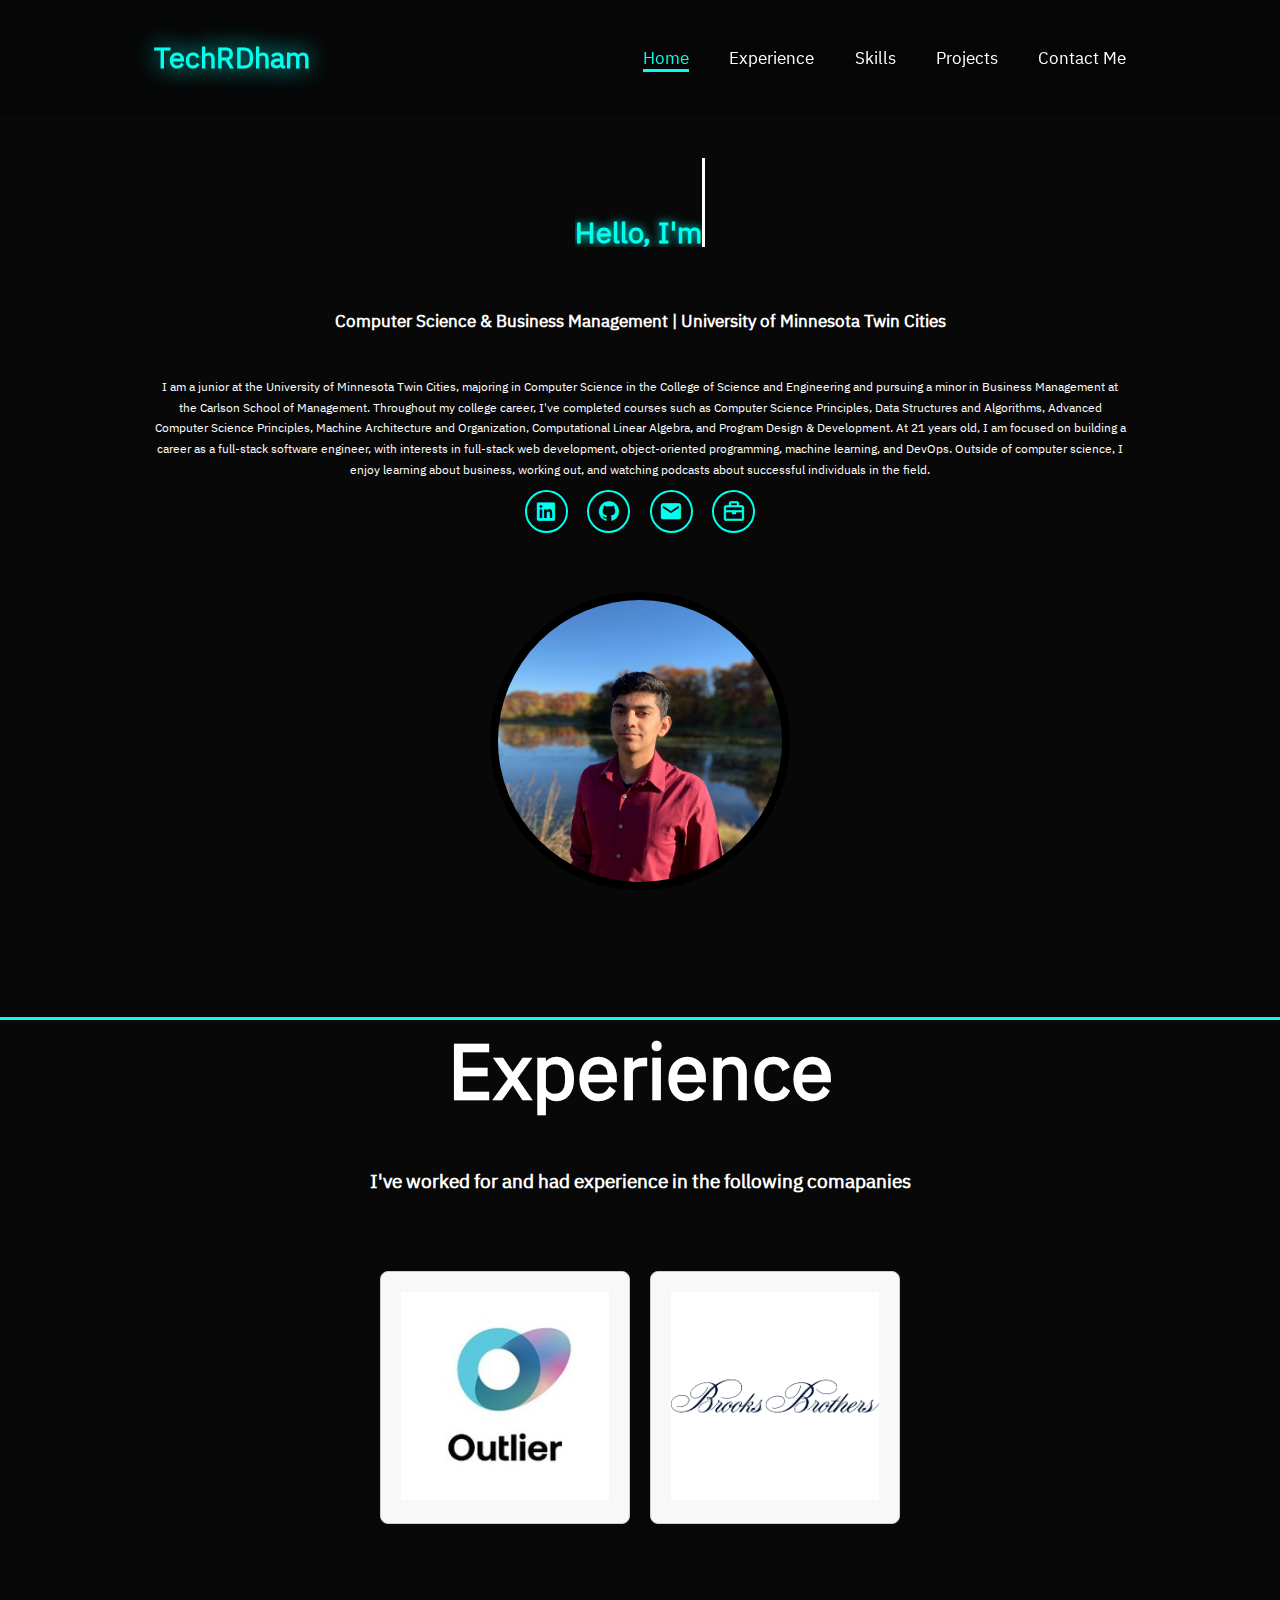
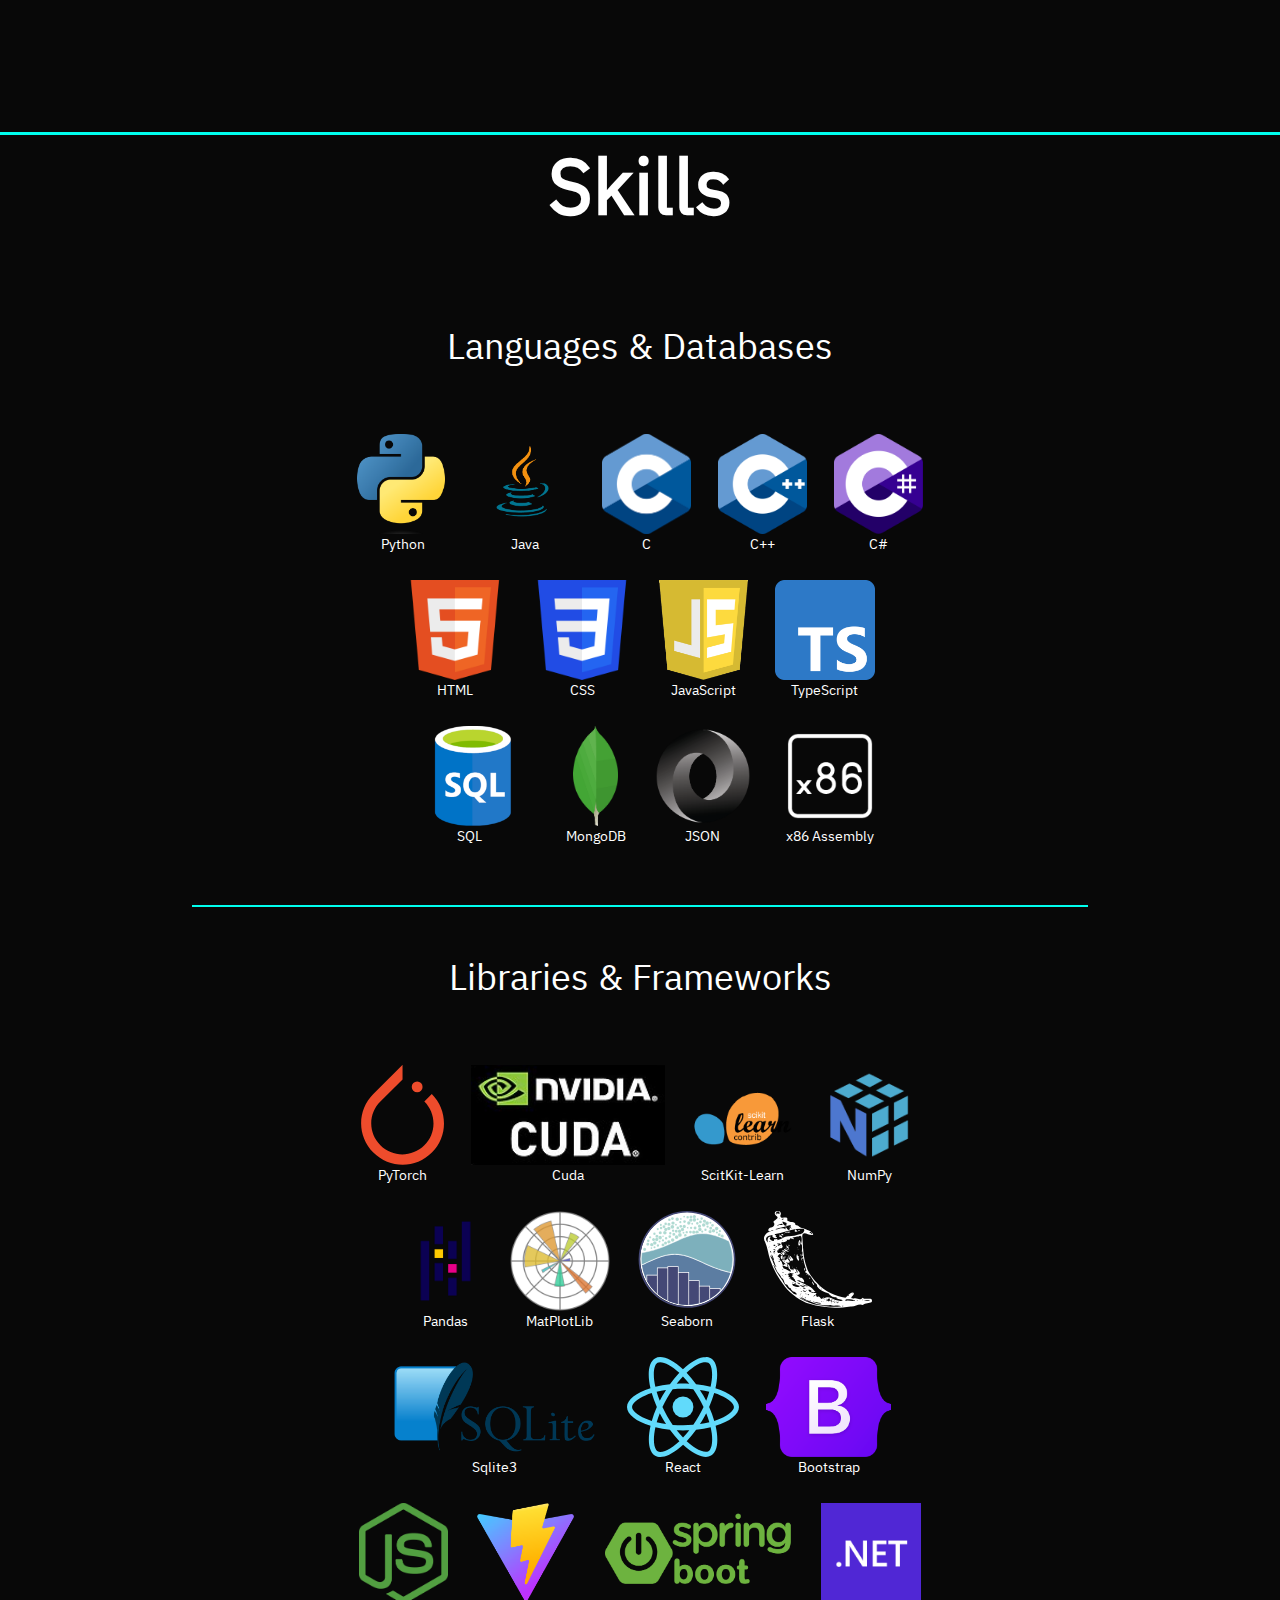
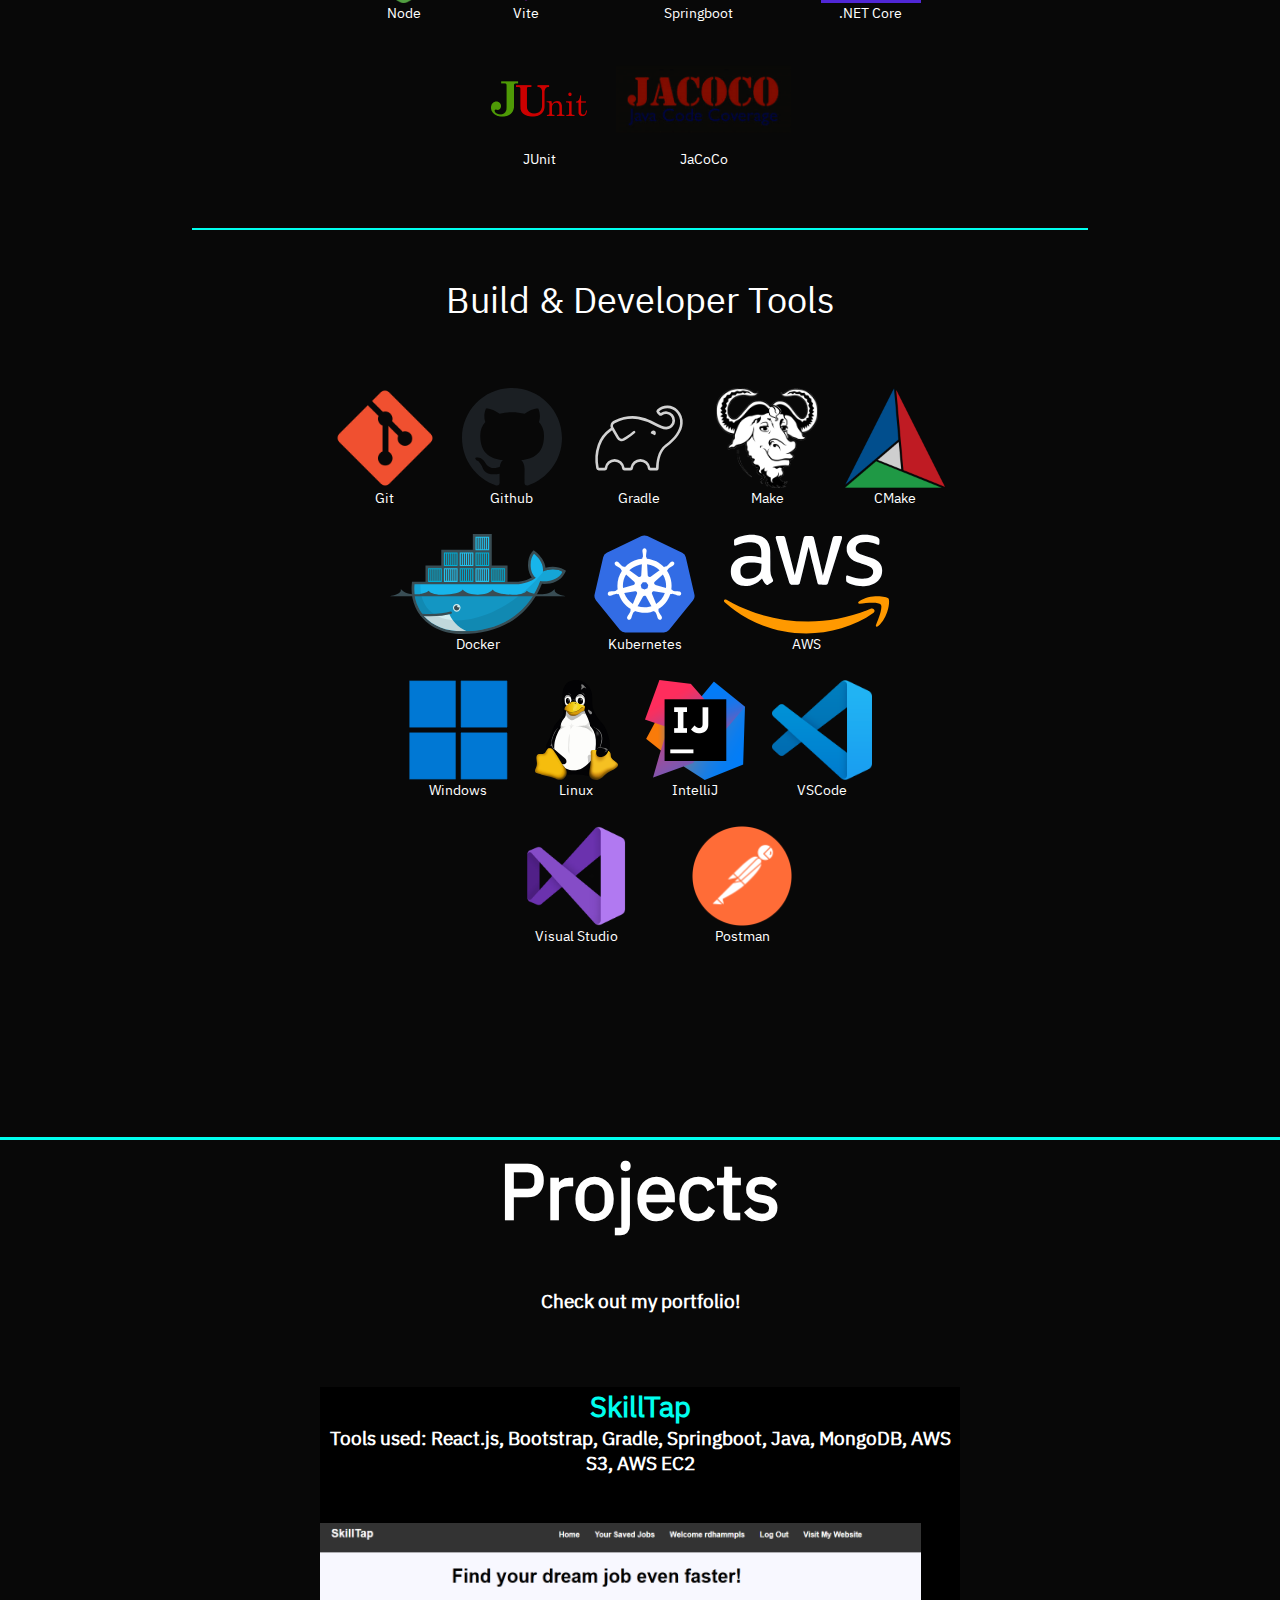
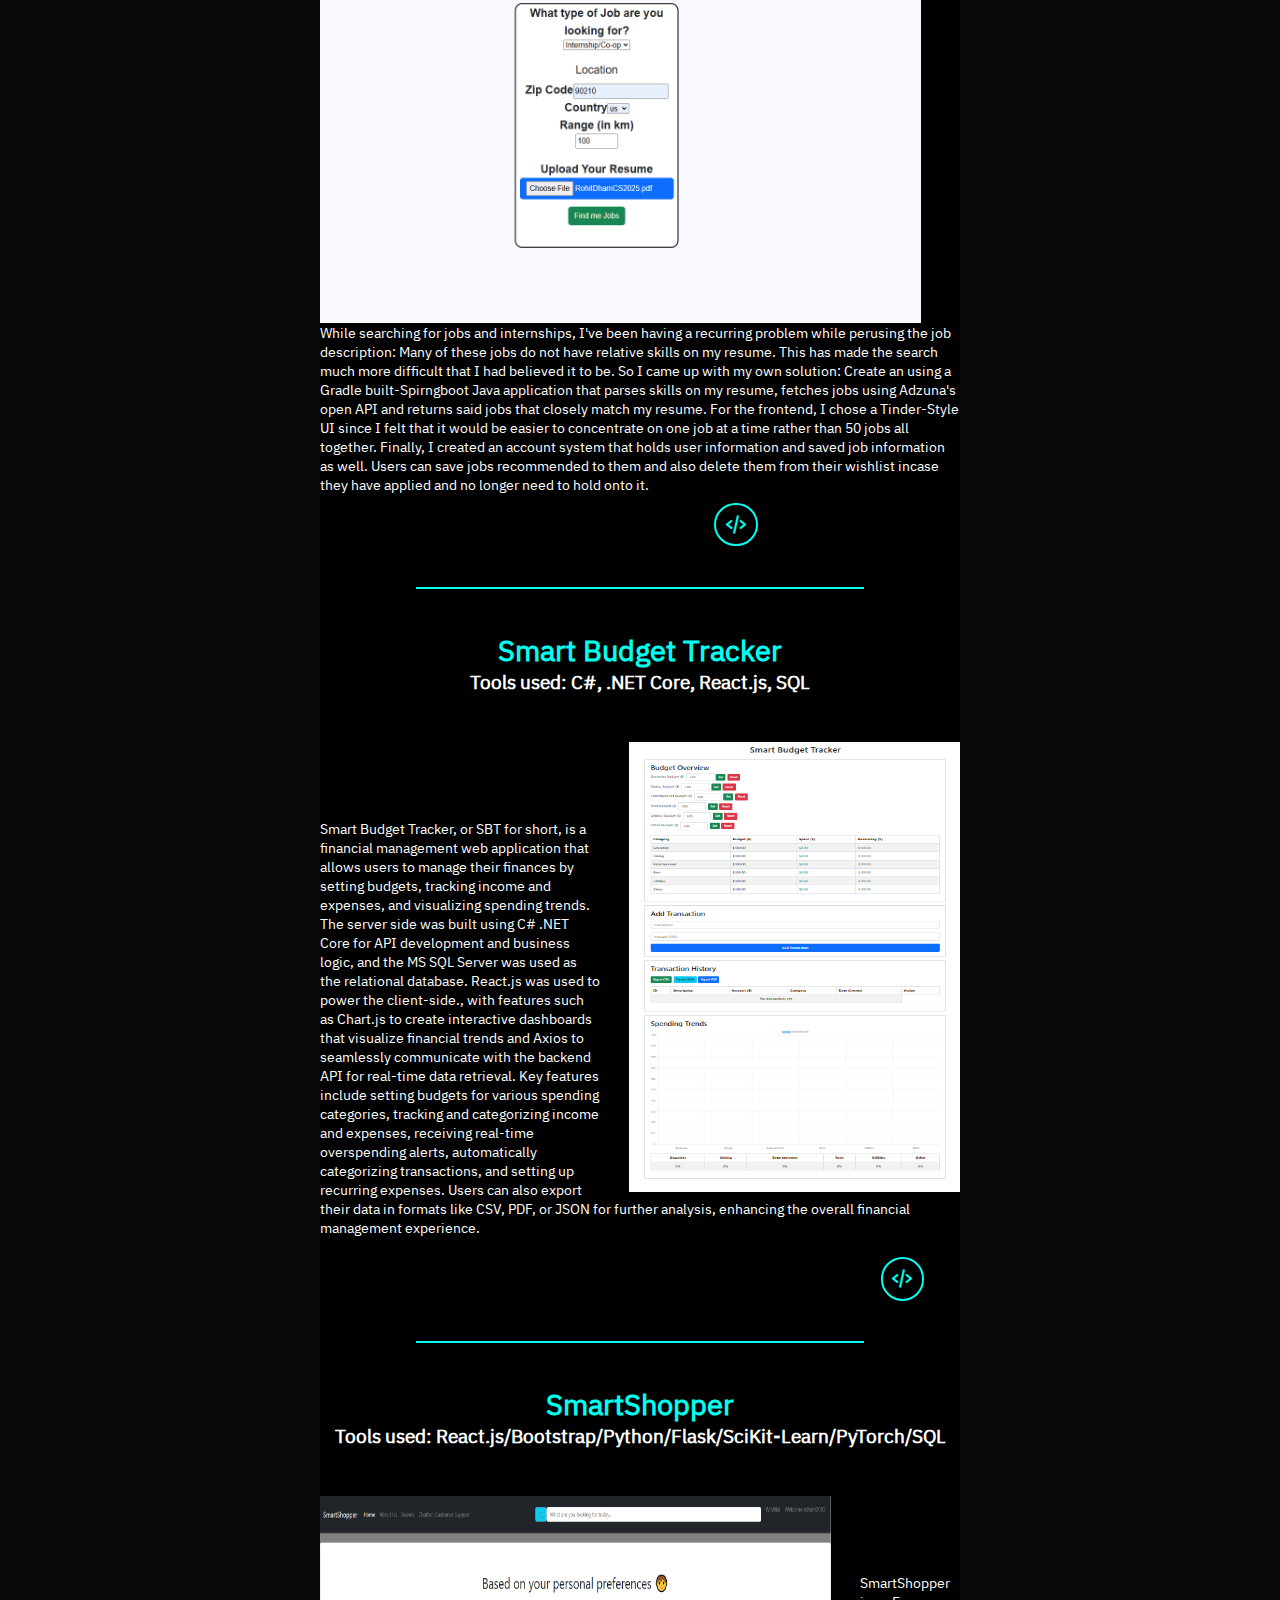
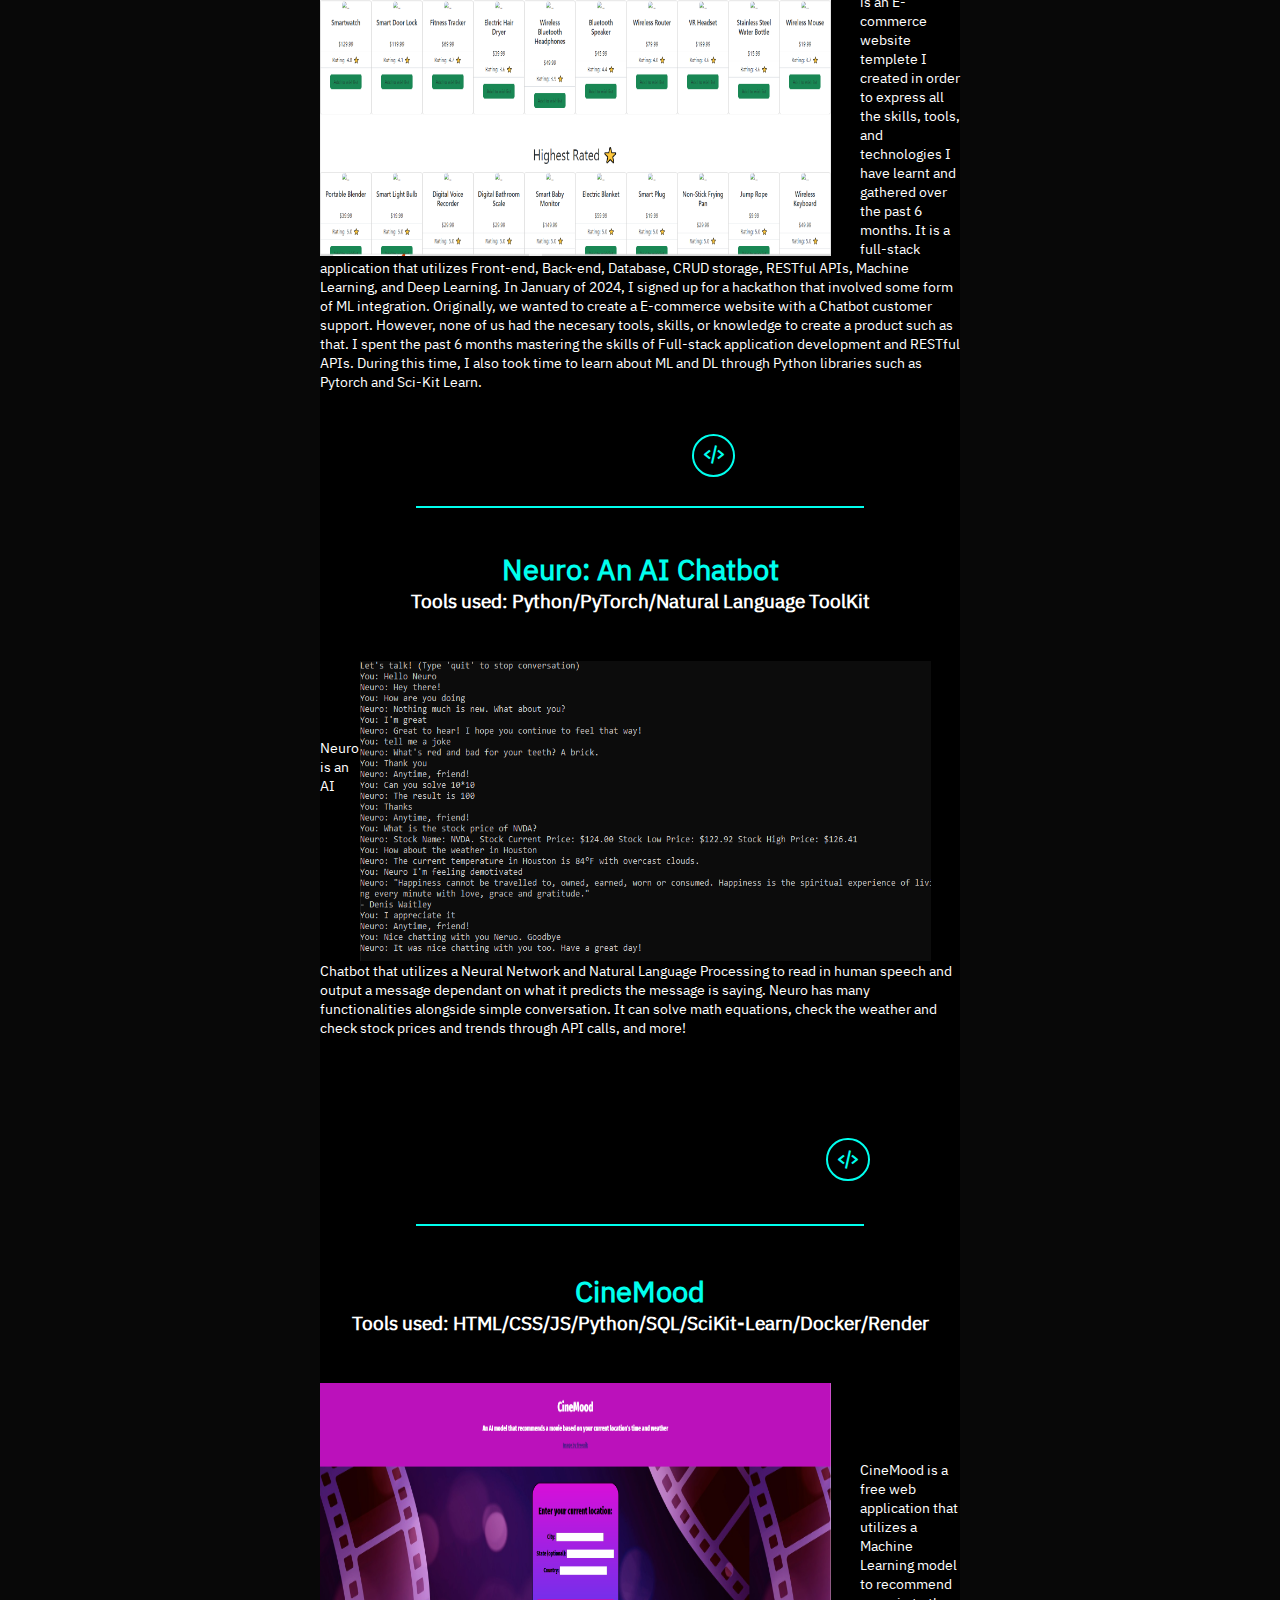
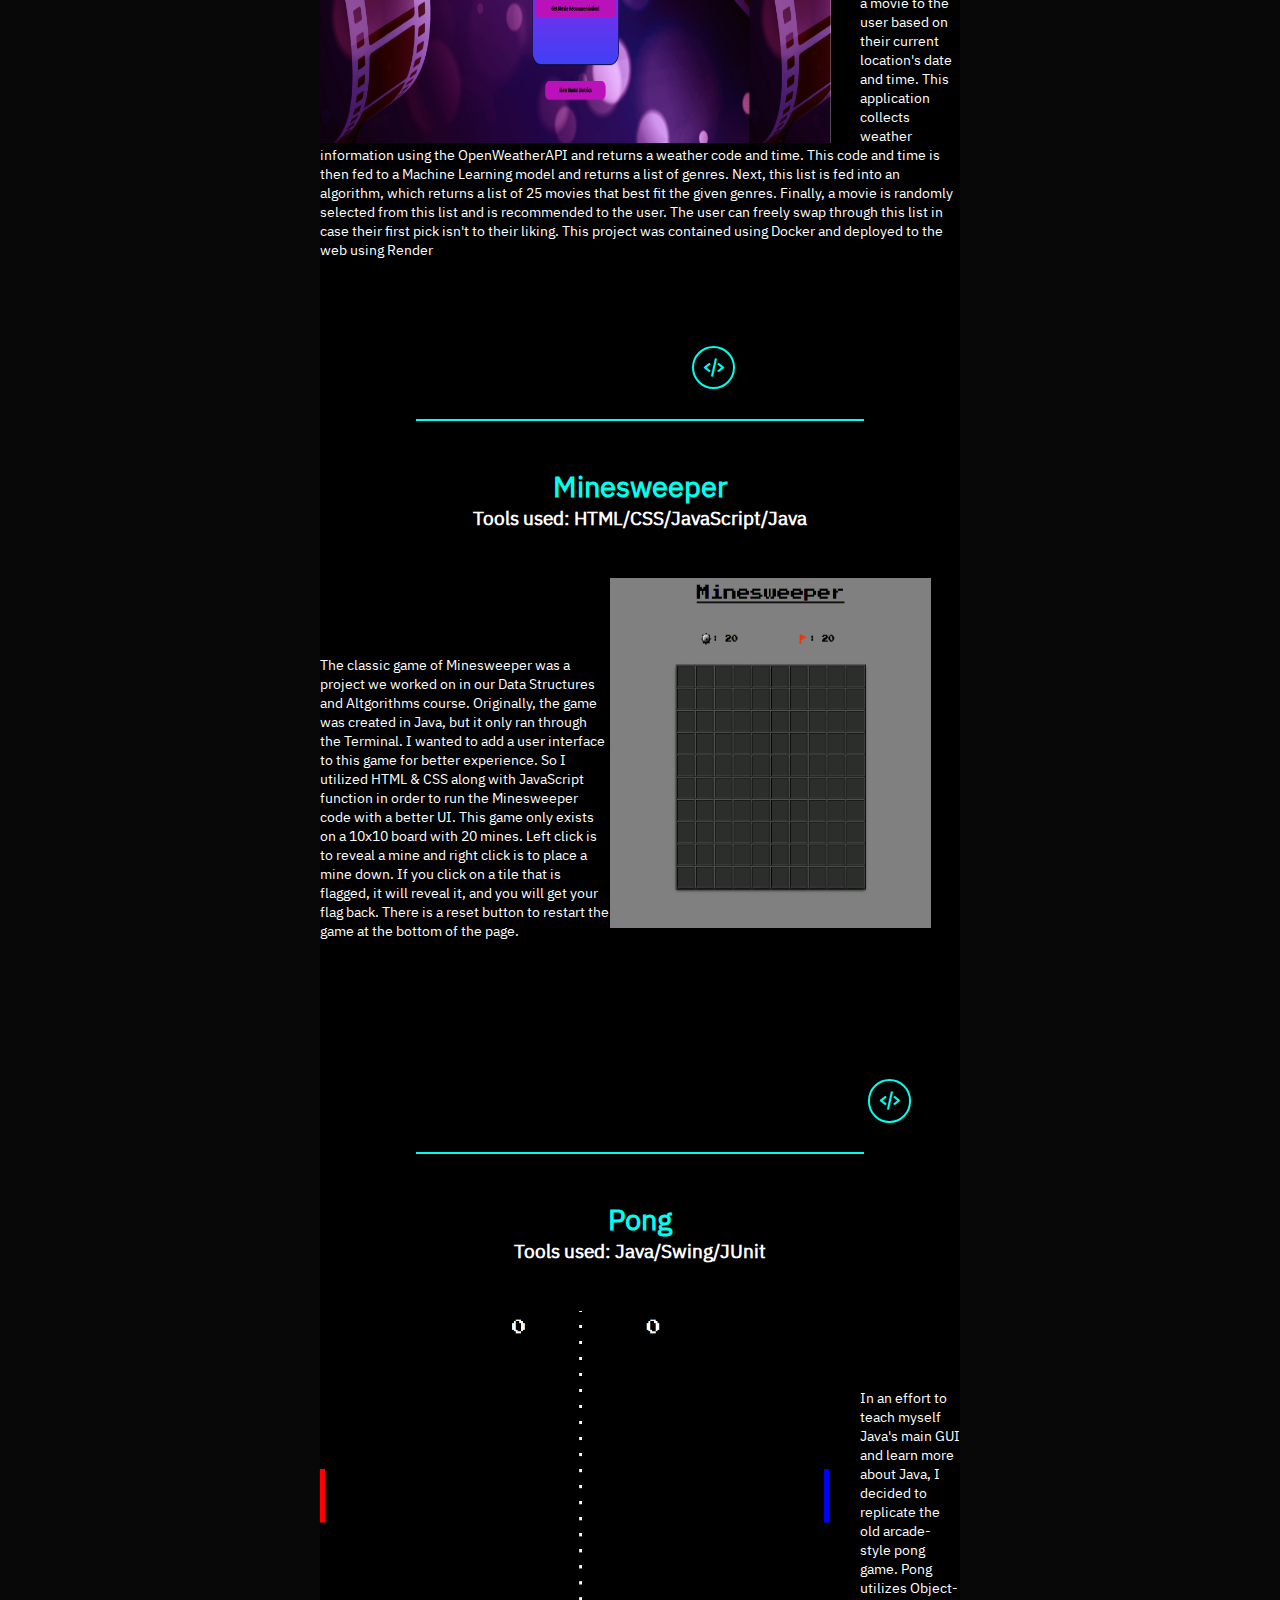
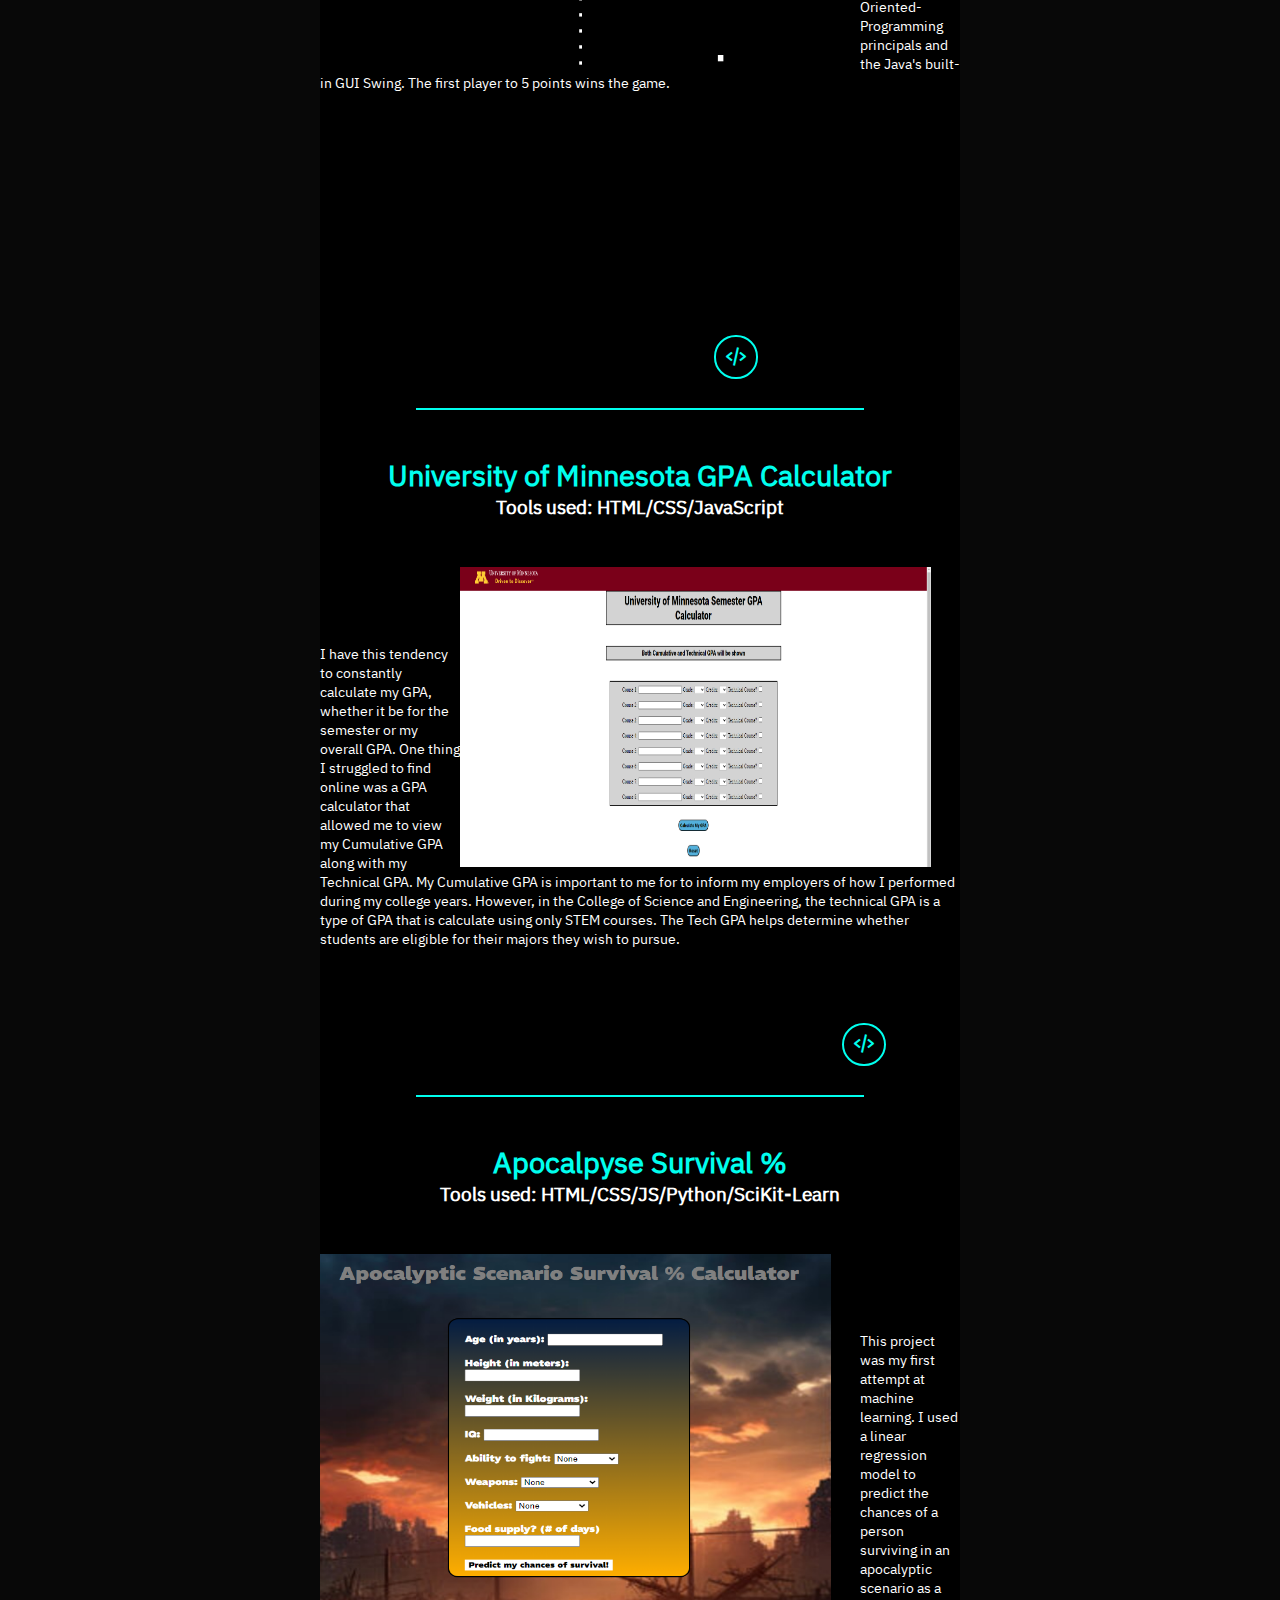
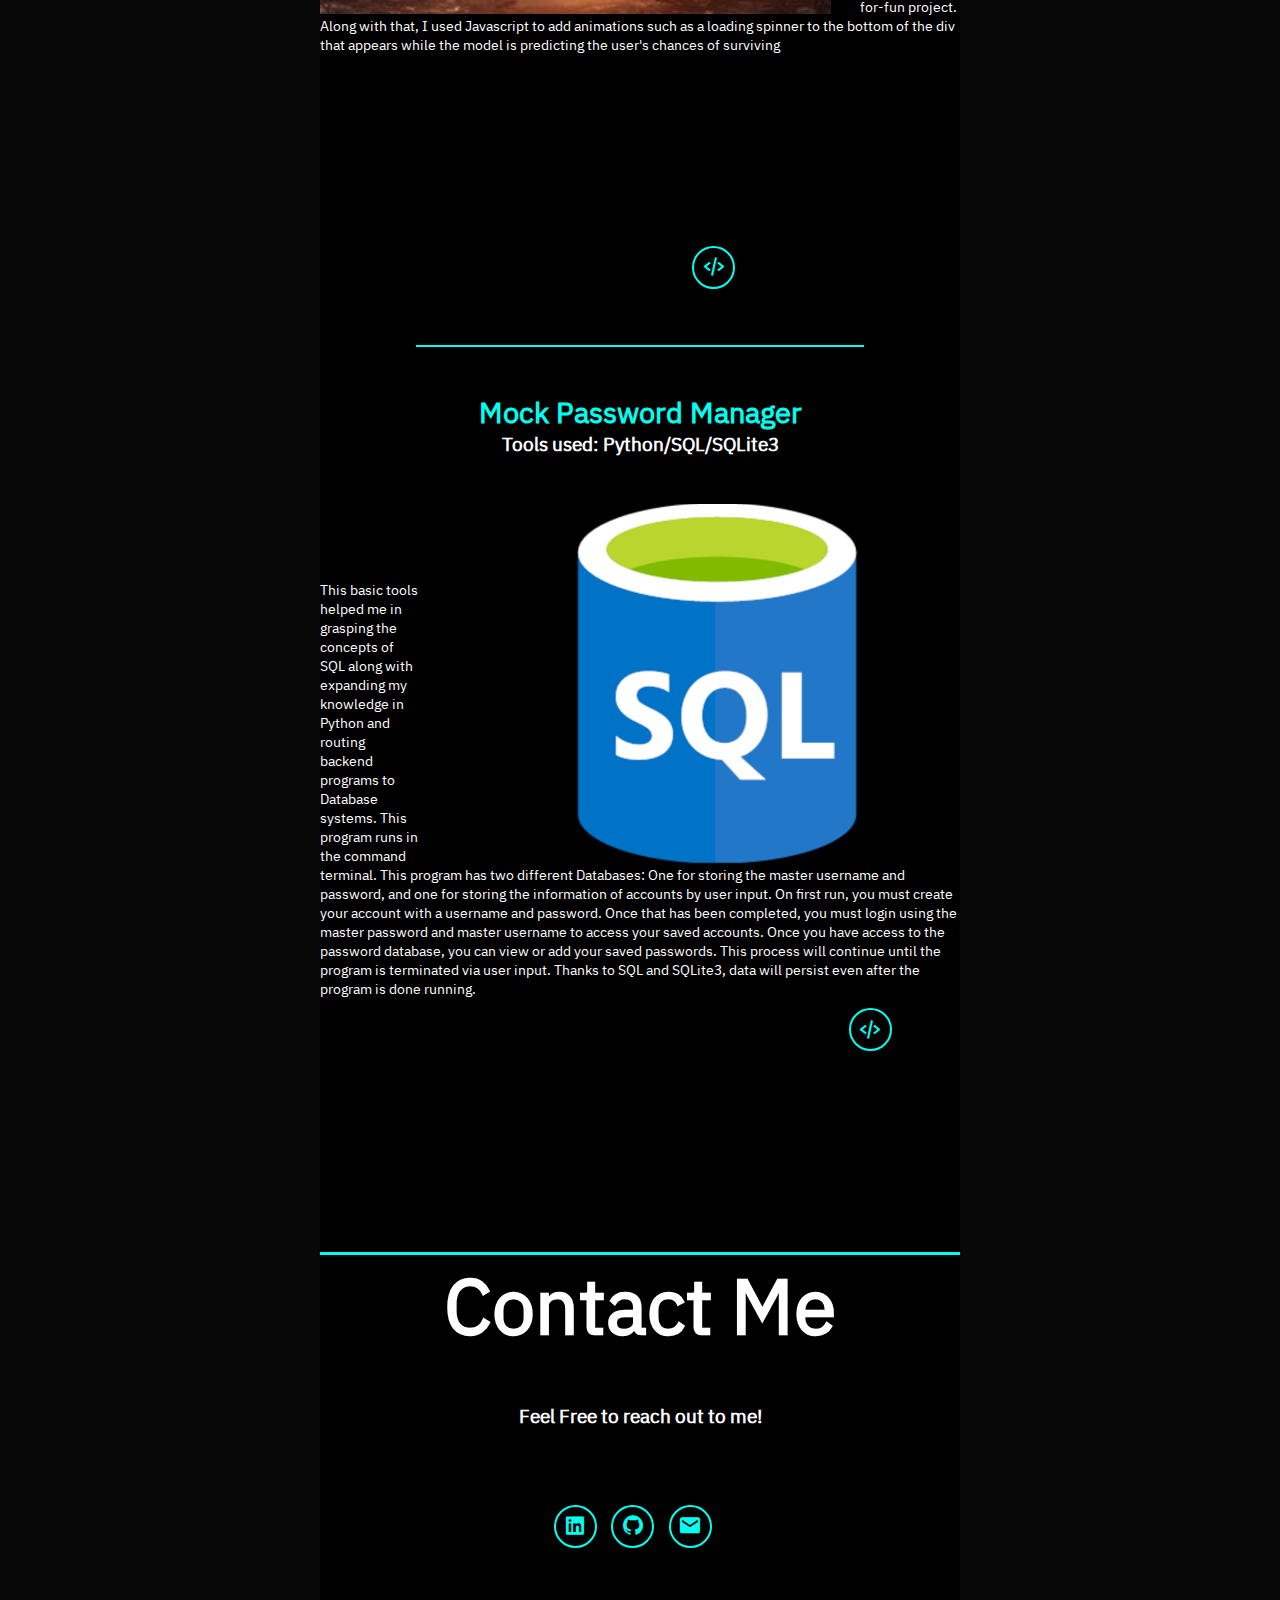
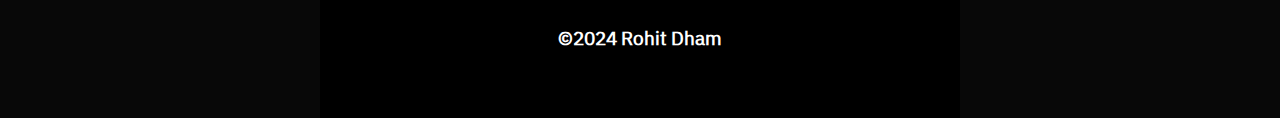
<file: index.html>
<!DOCTYPE html>
<html lang="en">
<head>
    <meta charset="UTF-8">
    <meta name="viewport" content="width=device-width, initial-scale=1.0">
    <title>Rohit's Portfolio Website</title>
    <link rel="icon" href="Rohitdham.jpg">
    <link rel="stylesheet" href="main.css">
    <link href='https://unpkg.com/boxicons@2.1.4/css/boxicons.min.css' rel='stylesheet'>
</head>
<body>
    <header class="header">
        <a href="#home" class="logo">
            <span>TechRDham</span>
        </a>
        <nav class="navbar">
            <a href="#home" class="active">Home</a>
            <a href="#experience">Experience</a>
            <a href="#skills">Skills</a>
            <a href="#projects">Projects</a>
            <a href="#contact">Contact Me</a>
        </nav>
    </header>

    <section class="home" id="home">
        <div class="home-content">
            <h1 id="title">Hello, I'm Rohit Dham!</h1>
            <br>
            <br>
            <br>
            <br>
            <h3>Computer Science & Business Management | University of Minnesota Twin Cities</h3>
            <br>
            <br>
            <p>I am a junior at the University of Minnesota Twin Cities, majoring in Computer Science in the College of Science and Engineering and pursuing a minor in 
                Business Management at the Carlson School of Management. Throughout my college career, I've completed courses such as Computer Science Principles, 
                Data Structures and Algorithms, Advanced Computer Science Principles, Machine Architecture and Organization, Computational Linear Algebra, and Program 
                Design & Development. At 21 years old, I am focused on building a career as a full-stack software engineer, with interests in full-stack web development, 
                object-oriented programming, machine learning, and DevOps. Outside of computer science, I enjoy learning about business, working out, and 
                watching podcasts about successful individuals in the field.</p>
                <div class="social-icons">
                    <a href="https://www.linkedin.com/in/rohit-dham-89903b274/" target="_blank"><i class='bx bxl-linkedin-square'></i></a>
                    <a href="https://github.com/rdham2003" target="_blank"><i class='bx bxl-github'></i></a>
                    <a href="mailto:rdhammpls@gmail.com" target="_blank"><i class='bx bxs-envelope'></i></a>
                    <a href="assets/RohitDhamCS2025.pdf" target="_blank"><i class='bx bx-briefcase'></i></a>
                </div>

        </div>
        <div class="home-img">
            <img src="Rohitdham.jpg" height="700rem">
        </div>
    </section>
    <hr>
    <div id="experience">
        <h2 class="heading">Experience</h2>
    <h4 class="exp_text">I've worked for and had experience in the following comapanies</h4>
    </div>
    <div class="experience_section">
            <div class="experience_block">
                <div class="experience_icons">
                    <img src="assets/outlier.jpeg" alt="Data Annotation">
                </div>
            </div>
            <div class="experience_block">
                <div class="experience_icons">
                    <img src="assets/bb.png" alt="Another Experience">
                </div>
            </div>
        </div>     
    </div>  
    <br>
    <br>
    <br>
    <br>
    <br>
    <br>
    <br>
    <br>
    <br>
    <br>
    <div id="skills">
        <h2 class="heading">Skills</h2>
    </div>
    <br>
    <hr>
    <br>
    <div class="skills_container">
        <br>
        <div class="miniheader">Languages & Databases</div>
        <br>
        <br>
        <br>
        <br>
        <div class="skill_list">
            <div class="skill">
                <img class="logos" src="assets/python.png" alt="">
                <div class="logostxt">Python</div>
            </div>
            <div class="skill">
                <img class="logos" src="assets/Java.png" alt="">
                <div class="logostxt">Java</div>
            </div>
            <div class="skill">
                <img class="logos" src="assets/C.png" alt="">
                <div class="logostxt">C</div>
            </div>
            <div class="skill">
                <img class="logos" src="assets/C++.png" alt="">
                <div class="logostxt">C++</div>
            </div>
            <div class="skill">
                <img class="logos" src="assets/csharp.png" alt="">
                <div class="logostxt">C#</div>
            </div>
            <div class="skill">
                <img class="logos" src="assets/html.png" alt="">
                <div class="logostxt">HTML</div>
            </div>
            <div class="skill">
                <img class="logos" src="assets/CSS.png" alt="">
                <div class="logostxt">CSS</div>
            </div>
            <div class="skill">
                <img class="logos" src="assets/javascript.png" alt="">
                <div class="logostxt">JavaScript</div>
            </div>
            <div class="skill">
                <img class="logos" src="assets/typescript.png" alt="">
                <div class="logostxt">TypeScript</div>
            </div>
            <div class="skill">
                <img class="logos" src="assets/SQL.png" alt="">
                <div class="logostxt">SQL</div>
            </div>
            <div class="skill">
                <img class="logos" src="assets/mongodb.png" alt="">
                <div class="logostxt">MongoDB</div>
            </div>
            <div class="skill">
                <img class="logos" src="assets/json.png" alt="">
                <div class="logostxt">JSON</div>
            </div>
            <div class="skill">
                <img class="logos" src="assets/x86.png" alt="">
                <div class="logostxt">x86 Assembly</div>
            </div>
        </div>
        <br>
        <br>
        <hr class="linebreak">
        <br>
        <br>
        <div class="miniheader">Libraries & Frameworks</div>
        <br>
        <br>
        <br>
        <br>
        <div class="skill_list">
            <div class="skill">
                <img class="logos" src="assets/pytorch.svg" alt="">
                <div class="logostxt">PyTorch</div>
            </div>
            <div class="skill">
                <img class="logos" src="assets/cuda.png" alt="">
                <div class="logostxt">Cuda</div>
            </div>
            <div class="skill">
                <img class="logos" src="assets/sklearn.png" alt="">
                <div class="logostxt">ScitKit-Learn</div>
            </div>
            <div class="skill">
                <img class="logos" src="assets/numpy.png" alt="">
                <div class="logostxt">NumPy</div>
            </div>
            <div class="skill">
                <img class="logos" src="assets/pandas.png" alt="">
                <div class="logostxt">Pandas</div>
            </div>
            <div class="skill">
                <img class="logos" src="assets/matplotlib.png" alt="">
                <div class="logostxt">MatPlotLib</div>
            </div>
            <div class="skill">
                <img class="logos" src="assets/seaborn.svg" alt="">
                <div class="logostxt">Seaborn</div>
            </div>
            <div class="skill">
                <img class="logos" src="assets/flask.svg" alt="">
                <div class="logostxt">Flask</div>
            </div>
            <div class="skill">
                <img class="logos" src="assets/sqlite.png" alt="">
                <div class="logostxt">Sqlite3</div>
            </div>
            <div class="skill">
                <img class="logos" src="assets/react.svg" alt="">
                <div class="logostxt">React</div>
            </div>
            <div class="skill">
                <img class="logos" src="assets/Bootstrap.png" alt="">
                <div class="logostxt">Bootstrap</div>
            </div>
            <div class="skill">
                <img class="logos" src="assets/node.png" alt="">
                <div class="logostxt">Node</div>
            </div>
            <div class="skill">
                <img class="logos" src="assets/vite.png" alt="">
                <div class="logostxt">Vite</div>
            </div>
            <div class="skill">
                <img class="logos" src="assets/springboot.png" alt="">
                <div class="logostxt">Springboot</div>
            </div>
            <div class="skill">
                <img class="logos" src="assets/net.png" alt="">
                <div class="logostxt">.NET Core</div>
            </div>
            <div class="skill">
                <img class="logos" src="assets/junit.png" alt="">
                <div class="logostxt">JUnit</div>
            </div>
            <div class="skill">
                <img class="logos" src="assets/Jacoco.png" alt="">
                <div class="logostxt">JaCoCo</div>
            </div>
    </div>
    <br>
    <br>
    <hr class="linebreak">
    <br>
    <br>
    <div class="miniheader">Build & Developer Tools</div>
    <br>
    <br>
    <br>
    <br>
    <div class="skill_list">
        <div class="skill">
            <img class="logos" src="assets/git.png" alt="">
            <div class="logostxt">Git</div>
        </div>
        <div class="skill">
            <img class="logos" src="assets/github.svg" alt="">
            <div class="logostxt">Github</div>
        </div>
        <div class="skill">
            <img class="logos" src="assets/gradle.svg" alt="">
            <div class="logostxt">Gradle</div>
        </div>
        <div class="skill">
            <img class="logos" src="assets/Make.png" alt="">
            <div class="logostxt">Make</div>
        </div>
        <div class="skill">
            <img class="logos" src="assets/cmake.png" alt="">
            <div class="logostxt">CMake</div>
        </div>
        <div class="skill">
            <img class="logos" src="assets/docker.svg" alt="">
            <div class="logostxt">Docker</div>
        </div>
        <div class="skill">
            <img class="logos" src="assets/kubernetes.svg" alt="">
            <div class="logostxt">Kubernetes</div>
        </div>
        <div class="skill">
            <img class="logos" src="assets/aws.svg" alt="">
            <div class="logostxt">AWS</div>
        </div>
        <div class="skill">
            <img class="logos" src="assets/windows.png" alt="">
            <div class="logostxt">Windows</div>
        </div>
        <div class="skill">
            <img class="logos" src="assets/linux.svg" alt="">
            <div class="logostxt">Linux</div>
        </div>
        <div class="skill">
            <img class="logos" src="assets/IntelliJ.png" alt="">
            <div class="logostxt">IntelliJ</div>
        </div>
        <div class="skill">
            <img class="logos" src="assets/VSCode.png" alt="">
            <div class="logostxt">VSCode</div>
        </div>
        <div class="skill">
            <img class="logos" src="assets/vs.png" alt="">
            <div class="logostxt">Visual Studio</div>
        </div>
        <div class="skill">
            <img class="logos" src="assets/Postman.png" alt="">
            <div class="logostxt">Postman</div>
        </div>
    </div>  
    <br>
    <br>
    <br>
    <br>
    <br>
    <br>
    <br>
    <br>
    <br>
    <br>
    <div id="projects">
        <h2 class="heading">Projects</h2>
        <h4 class="exp_text">Check out my portfolio!</h4>
    </div>
    <br>
    <br>
    <div class="project_container">
        <div class="project">
            <div class="title_container">
                <h3 class="proj_title">SkillTap</h3>
                <h1 class="tools">Tools used: React.js, Bootstrap, Gradle, Springboot, Java, MongoDB, AWS S3, AWS EC2 </h1>
            </div>
            <a href="http://skilltap-frontend.s3-website-us-east-1.amazonaws.com/" target="_blank"><img src="assets/SkillTap1.png" height="400vh" width="630vh"class="proj_img2"></a>
            <p class="proj_text">While searching for jobs and internships, I've been having a recurring problem while perusing the job description: Many of these jobs do not have relative 
                skills on my resume. This has made the search much more difficult that I had believed it to be. So I came up with my own solution: Create an using a Gradle built-Spirngboot Java
                application that parses skills on my resume, fetches jobs using Adzuna's open API and returns said jobs that closely match my resume. For the frontend, I chose a Tinder-Style UI since I felt that it would 
                be easier to concentrate on one job at a time rather than 50 jobs all together. Finally, I created an account system that holds user information and saved job information as well. 
                Users can save jobs recommended to them and also delete them from their wishlist incase they have applied and no longer need to hold onto it.</p>
            <div class="social-icons" id="img_code2">
                <a href="https://github.com/rdham2003/SkillTap" target="_blank"><i class='bx bx-code-alt'></i></a>
            </div>
        </div>
        <br>
        <hr class="linebreak">
        <br>
        <br>
        <div class="project">
            <div class="title_container">
                <h3 class="proj_title">Smart Budget Tracker</h3>
                <h1 class="tools">Tools used: C#, .NET Core, React.js, SQL</h1>
            </div>
            <a href="https://github.com/rdham2003/SmartShopper" target="_blank"><img src="assets/SBT.png" height="80vh" width="40vh" class="proj_img4"></a>
            <p class="proj_text">Smart Budget Tracker, or SBT for short, is a financial management web application that allows users to manage their finances by 
                setting budgets, tracking income and expenses, and visualizing spending trends. The server side was built using C# .NET Core for API development and 
                business logic, and the MS SQL Server was used as the relational database. React.js was used to power the client-side., with features such as Chart.js
                 to create interactive dashboards that visualize financial trends and Axios to seamlessly communicate with the backend API for real-time data 
                 retrieval. Key features include setting budgets for various spending categories, tracking and categorizing income and expenses, receiving real-time 
                 overspending alerts, automatically categorizing transactions, and setting up recurring expenses. Users can also export their  data in formats like 
                 CSV, PDF, or JSON for further analysis, enhancing the overall financial management experience.</p>
        </div>
        <br>
        <div class="social-icons" id="img_code7">
            <a href="https://github.com/sohamkundu27/SBTr" target="_blank"><i class='bx bx-code-alt'></i></a>
        </div>
        <br>
        <hr class="linebreak">
        <br>
        <br>
        <div class="project">
            <div class="title_container">
                <h3 class="proj_title">SmartShopper</h3>
                <h1 class="tools">Tools used: React.js/Bootstrap/Python/Flask/SciKit-Learn/PyTorch/SQL</h1>
            </div>
            <a href="https://github.com/rdham2003/SmartShopper" target="_blank"><img src="assets/Smartshopper.png" class="proj_img5"></a>
            <p class="proj_text">SmartShopper is an E-commerce website templete I created in order to express all the skills, tools, and technologies I have learnt and gathered 
                over the past 6 months. It is a full-stack application that utilizes Front-end, Back-end, Database, CRUD storage, RESTful APIs, Machine Learning, and Deep Learning. 
                In January of 2024, I signed up for a hackathon that involved some form of ML integration. Originally, we wanted to create a E-commerce website with a Chatbot 
                customer support. However, none of us had the necesary tools, skills, or knowledge to create a product such as that. I spent the past 6 months mastering the skills 
                of Full-stack application development and RESTful APIs. During this time, I also took time to learn about ML and DL through Python libraries such as Pytorch and 
                Sci-Kit Learn.</p>
        </div>
        <br>
        <br>
        <br>
        <div class="social-icons" id="img_code4">
            <a href="https://github.com/rdham2003/SmartShopper" target="_blank"><i class='bx bx-code-alt'></i></a>
        </div>
        <hr class="linebreak">
        <br>
        <br>
        <div class="project">
            <div class="title_container">
                <h3 class="proj_title">Neuro: An AI Chatbot</h3>
                <h1 class="tools">Tools used: Python/PyTorch/Natural Language ToolKit</h1>
            </div>
            <a href="https://github.com/rdham2003/Neuro-the-Chatbot" target="_blank"><img src="assets/Neuro.png" height="300vh" width="600vh"class="proj_img6"></a>
            <p class="proj_text">Neuro is an AI Chatbot that utilizes a Neural Network and Natural Language Processing to read in human speech and output a message dependant on what
                 it predicts the message is saying. Neuro has many functionalities alongside simple conversation. It can solve math equations, check the weather and check stock 
                 prices and trends through API calls, and more!</p>
            <br>
            <br>
            <br>
            <br>
            <br>
            <br>
            <br>
            <div class="social-icons" id="img_code8">
                <a href="https://github.com/rdham2003/Neuro-the-Chatbot" target="_blank"><i class='bx bx-code-alt'></i></a>
            </div>
        <br>
        <hr class="linebreak">
        <br>
        <br>
        <div class="project">
            <div class="title_container">
                <h3 class="proj_title">CineMood</h3>
                <h1 class="tools">Tools used: HTML/CSS/JS/Python/SQL/SciKit-Learn/Docker/Render</h1>
            </div>
            <a href="https://cinemood-x27l.onrender.com/" target="_blank"><img src="assets/CineMood.png" height="30vh" width="60vh" class="proj_img5"></a>
            <p class="proj_text">CineMood is a free web application that utilizes a Machine Learning model to recommend a movie to the user based on their current location's date 
                and time. This application collects weather information using the OpenWeatherAPI and returns a weather code and time. This code and time is then fed to a Machine 
                Learning model and returns a list of genres. Next, this list is fed into an algorithm, which returns a list of 25 movies that best fit the given genres. Finally, 
                a movie is randomly selected from this list and is recommended to the user. The user can freely swap through this list in case their first pick isn't to their liking.
                This project was contained using Docker and deployed to the web using Render</p>
            <br>
            <br>
            <br>
            <br>
            <br>
            <br>
            <div class="social-icons" id="img_code4">
                <a href="https://github.com/rdham2003/CineMood" target="_blank"><i class='bx bx-code-alt'></i></a>
            </div>
        <hr class="linebreak">
        <br>
        <br>
        <div class="project">
            <div class="title_container">
                <h3 class="proj_title">Minesweeper</h3>
                <h1 class="tools">Tools used: HTML/CSS/JavaScript/Java</h1>
            </div>
            <a href="https://rdham2003.github.io/Minesweeper/" target="_blank"><img src="assets/minesweeper.png" height="350vh" width="350vh"class="proj_img6"></a>
            <p class="proj_text">The classic game of Minesweeper was a project we worked on in our Data Structures and Altgorithms course. Originally, the game was created in Java, 
                but it only ran through the Terminal. I wanted to add a user interface to this game for better experience. So I utilized HTML & CSS along with JavaScript function in 
                order to run the Minesweeper code with a better UI. This game only exists on a 10x10 board with 20 mines. Left click is to reveal a mine and right click is to place a 
                mine down. If you click on a tile that is flagged, it will reveal it, and you will get your flag back. There is a reset button to restart the game at the bottom of the 
                page.</p>
            <br>
            <br>
            <br>
            <br>
            <br>
            <br>
            <br>
            <br>
            <br>
            <br>
            <div class="social-icons" id="img_code9">
                <a href="https://github.com/rdham2003/Minesweeper" target="_blank"><i class='bx bx-code-alt'></i></a>
            </div>
        </div>
        <hr class="linebreak">
        <br>
        <br>
        <div class="project">
            <div class="title_container">
                <h3 class="proj_title">Pong</h3>
                <h1 class="tools">Tools used: Java/Swing/JUnit</h1>
            </div>
            <a href="https://github.com/rdham2003/Mini-Projects/tree/main/Pong" target="_blank"><img src="assets/pong.png" height="20vh" width="40vh" class="proj_img5"></a>
            <p class="proj_text">In an effort to teach myself Java's main GUI and learn more about Java, I decided to replicate the old arcade-style pong game. Pong utilizes
                Object-Oriented-Programming principals and the Java's built-in GUI Swing. The first player to 5 points wins the game.</p>
            <br>
            <br>
            <br>
            <br>
            <br>
            <br>
            <br>
            <br>
            <br>
            <br>
            <br>
            <br>
            <br>
            <br>
            <br>
            <br>
            <br>
            <br>
            <div class="social-icons" id="img_code2">
                <a href="https://github.com/rdham2003/Mini-Projects/tree/main/Pong" target="_blank"><i class='bx bx-code-alt'></i></a>
            </div>
        </div>
        <hr class="linebreak">
        <br>
        <br>
        <div class="project">
            <div class="title_container">
                <h3 class="proj_title">University of Minnesota GPA Calculator</h3>
                <h1 class="tools">Tools used: HTML/CSS/JavaScript</h1>
            </div>
            <a href="assets/gpaCalc/gpaCalc.html" target="_blank"><img src="assets/gpa.png" height="300vh" width="500vh"class="proj_img6"></a>
            <p class="proj_text">I have this tendency to constantly calculate my GPA, whether it be for the semester or my overall GPA. One thing I struggled to find online was a 
                GPA calculator that allowed me to view my Cumulative GPA along with my Technical GPA. My Cumulative GPA is important to me for to inform my employers of how I 
                performed during my college years. However, in the College of Science and Engineering, the technical GPA is a type of GPA that is calculate using only STEM courses. 
                The Tech GPA helps determine whether students are eligible for their majors they wish to pursue.</p>
            <br>
            <br>
            <br>
            <br>
            <br>
            <div class="social-icons" id="img_code10">
                <a href="assets/gpaCalc/gpaCalc.html" target="_blank"><i class='bx bx-code-alt'></i></a>
            </div>
        </div>
        <hr class="linebreak">
        <br>
        <br>
        <div class="project">
            <div class="title_container">
                <h3 class="proj_title">Apocalpyse Survival %</h3>
                <h1 class="tools">Tools used: HTML/CSS/JS/Python/SciKit-Learn</h1>
            </div>
            <a href="https://github.com/rdham2003/Mini-Projects/tree/main/Apocalypse%20Survival%20%25" target="_blank"><img src="assets\Apocalypse.png" height="20vh" width="40vh" class="proj_img5"></a>
            <p class="proj_text">This project was my first attempt at machine learning. I used a linear regression model to predict the chances of a person surviving in an 
                apocalyptic scenario as a for-fun project. Along with that, I used Javascript to add animations such as a loading spinner to the bottom of the div that appears while 
                the model is predicting the user's chances of surviving</p>
            <br>
            <br>
            <br>
            <br>
            <br>
            <br>
            <br>
            <br>
            <br>
            <br>
            <br>
            <br>
            <br>
            <br>
            <div class="social-icons" id="img_code4">
                <a href="https://github.com/rdham2003/Mini-Projects/tree/main/Apocalypse%20Survival%20%25" target="_blank"><i class='bx bx-code-alt'></i></a>
            </div>
        </div>
        <br>
        <br>
        <hr class="linebreak">
        <br>
        <br>
        <div class="project">
            <div class="title_container">
                <h3 class="proj_title">Mock Password Manager</h3>
                <h1 class="tools">Tools used: Python/SQL/SQLite3</h1>
            </div>
            <a href="https://github.com/rdham2003/Mini-Projects/tree/main/Password%20Manager" target="_blank"><img src="assets/SQL.png" class="proj_img"></a>
            <p class="proj_text">This basic tools helped me in grasping the concepts of SQL along with expanding my knowledge in Python and routing backend programs to Database 
                systems. This program runs in the command terminal. This program has two different Databases: One for storing the master username and password, and one for 
                storing the information of accounts by user input. On first run, you must create your account with a username and password. Once that has been completed, you must 
                login using the master password and master username to access your saved accounts. Once you have access to the password database, you can view or add your saved 
                passwords. This process will continue until the program is terminated via user input. Thanks to SQL and SQLite3, data will persist even after the 
                program is done running.</p>
        </div>
        <div class="social-icons" id="img_code6">
            <a href="https://github.com/rdham2003/Mini-Projects/tree/main/Password%20Manager" target="_blank"><i class='bx bx-code-alt'></i></a>
        </div>
    </div>
    <br>
    <br>
    <br>
    <br>
    <br>
    <br>
    <br>
    <br>
    <br>
    <br>
    <br>
    <div id="contact">
        <h2 class="heading">Contact Me</h2>
        <h4 class="exp_text">Feel Free to reach out to me!</h4>
    </div>
    <div class="social-icons2">
        <a href="https://www.linkedin.com/in/rohit-dham-89903b274/" target="_blank"><i class='bx bxl-linkedin-square'></i></a>
        <a href="https://github.com/rdham2003" target="_blank"><i class='bx bxl-github'></i></a>
        <a href="mailto:rdhammpls@gmail.com" target="_blank"><i class='bx bxs-envelope'></i></a>
    </div>
    <h4 class="exp_text">©2024 Rohit Dham</h4>
    <script src="script.js"></script>
</body>
</html>
</file>
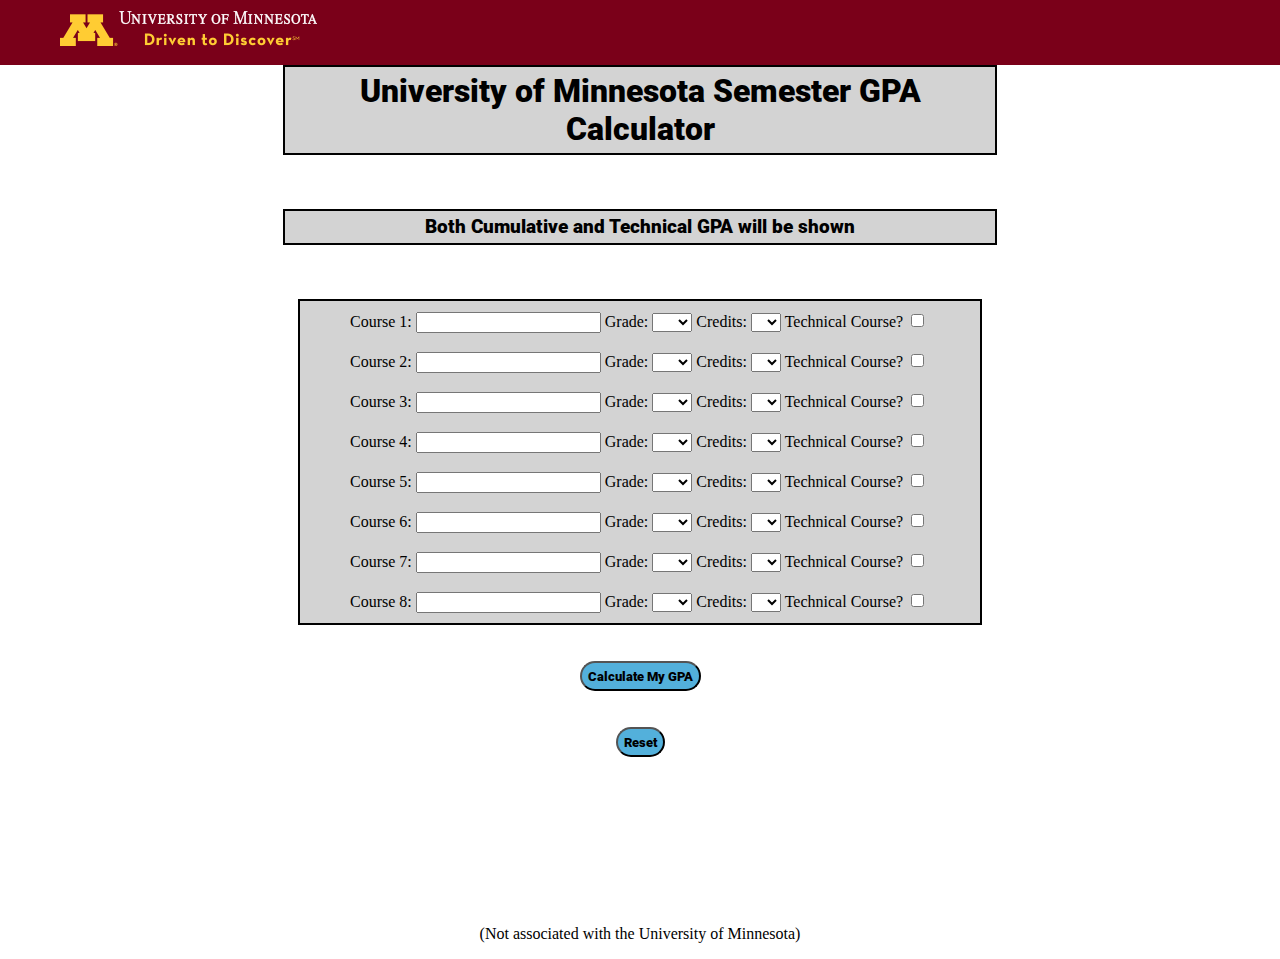
<file: assets/gpaCalc/gpaCalc.html>
<!DOCTYPE html>
<html lang="en">
<head>
    <meta charset="UTF-8">
    <meta name="viewport" content="width=device-width, initial-scale=1.0">
    <title>University of Minnesota GPA Calculator</title>
    <link rel="stylesheet" href="gpaCalc.css">
</head>
<body>
    <header id="head"><img src="header.png" alt=""></header>
    <h1 class="header">University of Minnesota Semester GPA Calculator</h1>
    <br>
    <br>
    <br>
    <h3 class="header">Both Cumulative and Technical GPA will be shown</h3>
    <br>
    <br>
    <br>
    <div id="gradebox">
    <label for="">Course 1:</label>
    <input type="text" id="Course1">
    <label for="" id="">Grade:</label>
    <select name="" id="course1grade">
        <option value="" id="noneGrade1"></option>
        <option value="A" id="course1A">A</option>
        <option value="A-" id="course1A-">A-</option>
        <option value="B+" id="course1B+">B+</option>
        <option value="B" id="course1B">B</option>
        <option value="B-" id="course1B-">B-</option>
        <option value="C+" id="course1C+">C+</option>
        <option value="C" id="course1C">C</option>
        <option value="C-" id="course1C-">C-</option>
        <option value="D+" id="course1D+">D+</option>
        <option value="D" id="course1D">D</option>
        <option value="F" id="course1F">F</option>
    </select>
    <label for="">Credits:</label>
    <select name="" id="course1credits">
        <option value="" id="noneCred1"></option>
        <option value="course14">4</option>
        <option value="course13">3</option>
        <option value="course12">2</option>
        <option value="course11">1</option>
    </select>
    <label for="">Technical Course?</label>
    <input type="checkbox" id="course1Tech">
    <br>
    <br>
    <label for="">Course 2:</label>
    <input type="text" id="Course2">
    <label for="" id="">Grade:</label>
    <select name="" id="course2grade">
        <option value="" id="noneGrade2"></option>
        <option value="" id="course2A">A</option>
        <option value="" id="course2A-">A-</option>
        <option value="" id="course2B+">B+</option>
        <option value="" id="course2B">B</option>
        <option value="" id="course2B-">B-</option>
        <option value="" id="course2C+">C+</option>
        <option value="" id="course2C">C</option>
        <option value="" id="course2C-">C-</option>
        <option value="" id="course2D+">D+</option>
        <option value="" id="course2D">D</option>
        <option value="" id="course2D-">D-</option>
        <option value="" id="course2F">F</option>
    </select>
    <label for="">Credits:</label>
    <select name="" id="course2credits">
        <option value="" id="noneCred2"></option>
        <option id="course24">4</option>
        <option id="course23">3</option>
        <option id="course22">2</option>
        <option id="course21">1</option>
    </select>
    <label for="">Technical Course?</label>
    <input type="checkbox" id="course2Tech">
    <br>
    <br>
    <label for="">Course 3:</label>
    <input type="text" id="Course3">
    <label for="" id="">Grade:</label>
    <select name="" id="course3grade">
        <option value="" id="noneGrade3"></option>
        <option value="" id="course3A">A</option>
        <option value="" id="course3A-">A-</option>
        <option value="" id="course3B+">B+</option>
        <option value="" id="course3B">B</option>
        <option value="" id="course3B-">B-</option>
        <option value="" id="course3C+">C+</option>
        <option value="" id="course3C">C</option>
        <option value="" id="course3C-">C-</option>
        <option value="" id="course3D+">D+</option>
        <option value="" id="course3D">D</option>
        <option value="" id="course3D-">D-</option>
        <option value="" id="course3F">F</option>
    </select>
    <label for="">Credits:</label>
    <select name="" id="course3credits">
        <option value="" id="noneCred3"></option>
        <option id="course34">4</option>
        <option id="course33">3</option>
        <option id="course32">2</option>
        <option id="course31">1</option>
    </select>
    <label for="">Technical Course?</label>
    <input type="checkbox" id="course3Tech">
    <br>
    <br>
    <label for="">Course 4:</label>
    <input type="text" id="Course4">
    <label for="" id="">Grade:</label>
    <select name="" id="course4grade">
        <option value="" id="noneGrade4"></option>
        <option value="" id="course4A">A</option>
        <option value="" id="course4A-">A-</option>
        <option value="" id="course4B+">B+</option>
        <option value="" id="course4B">B</option>
        <option value="" id="course4B-">B-</option>
        <option value="" id="course4C+">C+</option>
        <option value="" id="course4C">C</option>
        <option value="" id="course4C-">C-</option>
        <option value="" id="course4D+">D+</option>
        <option value="" id="course4D">D</option>
        <option value="" id="course4D-">D-</option>
        <option value="" id="course4F">F</option>
    </select>
    <label for="">Credits:</label>
    <select name="" id="course4credits">
        <option value="" id="noneCred4"></option>
        <option id="course44">4</option>
        <option id="course43">3</option>
        <option id="course42">2</option>
        <option id="course41">1</option>
    </select>
    <label for="">Technical Course?</label>
    <input type="checkbox" id="course4Tech">
    <br>
    <br>
    <label for="">Course 5:</label>
    <input type="text" id="Course5">
    <label for="" id="">Grade:</label>
    <select name="" id="course5grade">
        <option value="" id="noneGrade5"></option>
        <option value="" id="course5A">A</option>
        <option value="" id="course5A-">A-</option>
        <option value="" id="course5B+">B+</option>
        <option value="" id="course5B">B</option>
        <option value="" id="course5B-">B-</option>
        <option value="" id="course5C+">C+</option>
        <option value="" id="course5C">C</option>
        <option value="" id="course5C-">C-</option>
        <option value="" id="course5D+">D+</option>
        <option value="" id="course5D">D</option>
        <option value="" id="course5D-">D-</option>
        <option value="" id="course5F">F</option>
    </select>
    <label for="">Credits:</label>
    <select name="" id="course5credits">
        <option value="" id="noneCred5"></option>
        <option id="course54">4</option>
        <option id="course53">3</option>
        <option id="course52">2</option>
        <option id="course51">1</option>
    </select>
    <label for="">Technical Course?</label>
    <input type="checkbox" id="course5Tech">
    <br>
    <br>
    <label for="">Course 6:</label>
    <input type="text" id="Course6">
    <label for="" id="">Grade:</label>
    <select name="" id="course6grade">
        <option value="" id="noneGrade6"></option>
        <option value="" id="course6A">A</option>
        <option value="" id="course6A-">A-</option>
        <option value="" id="course6B+">B+</option>
        <option value="" id="course6B">B</option>
        <option value="" id="course6B-">B-</option>
        <option value="" id="course6C+">C+</option>
        <option value="" id="course6C">C</option>
        <option value="" id="course6C-">C-</option>
        <option value="" id="course6D+">D+</option>
        <option value="" id="course6D">D</option>
        <option value="" id="course6D-">D-</option>
        <option value="" id="course6F">F</option>
    </select>
    <label for="">Credits:</label>
    <select name="" id="course6credits">
        <option value="" id="noneCred6"></option>
        <option id="course64">4</option>
        <option id="course63">3</option>
        <option id="course62">2</option>
        <option id="course61">1</option>
    </select>
    <label for="">Technical Course?</label>
    <input type="checkbox" id="course6Tech">
    <br>
    <br>
    <label for="">Course 7:</label>
    <input type="text" id="Course7">
    <label for="" id="">Grade:</label>
    <select name="" id="course7grade">
        <option value="" id="noneGrade7"></option>
        <option value="" id="course7A">A</option>
        <option value="" id="course7A-">A-</option>
        <option value="" id="course7B+">B+</option>
        <option value="" id="course7B">B</option>
        <option value="" id="course7B-">B-</option>
        <option value="" id="course7C+">C+</option>
        <option value="" id="course7C">C</option>
        <option value="" id="course7C-">C-</option>
        <option value="" id="course7D+">D+</option>
        <option value="" id="course7D">D</option>
        <option value="" id="course7D-">D-</option>
        <option value="" id="course7F">F</option>
    </select>
    <label for="">Credits:</label>
    <select name="" id="course7credits">
        <option value="" id="noneCred7"></option>
        <option id="course74">4</option>
        <option id="course73">3</option>
        <option id="course72">2</option>
        <option id="course71">1</option>
    </select>
    <label for="">Technical Course?</label>
    <input type="checkbox" id="course7Tech">
    <br>
    <br>
    <label for="">Course 8:</label>
    <input type="text" id="Course8">
    <label for="" id="">Grade:</label>
    <select name="" id="course8grade">
        <option value="" id="noneGrade8"></option>
        <option value="" id="course8A">A</option>
        <option value="" id="course8A-">A-</option>
        <option value="" id="course8B+">B+</option>
        <option value="" id="course8B">B</option>
        <option value="" id="course8B-">B-</option>
        <option value="" id="course8C+">C+</option>
        <option value="" id="course8C">C</option>
        <option value="" id="course8C-">C-</option>
        <option value="" id="course8D+">D+</option>
        <option value="" id="course8D">D</option>
        <option value="" id="course8D-">D-</option>
        <option value="" id="course8F">F</option>
    </select>
    <label for="">Credits:</label>
    <select name="" id="course8credits">
        <option value="" id="noneCred8"></option>
        <option id="course84">4</option>
        <option id="course83">3</option>
        <option id="course82">2</option>
        <option id="course81">1</option>
    </select>
    <label for="">Technical Course?</label>
    <input type="checkbox" id="course8Tech">
    </div>
    <br>
    <br>
    <button id="submit">Calculate My GPA</button>
    <br>
    <br>
    <button id="reset">Reset</button>
    <br>
    <br>
    <br>
    <br>
    <br>
    <br>
    <br>
    <br>
    <h1 class="gpa" id="cumGPA"></h1>
    <h1 class="gpa" id="techGPA"></h1>
    <script src="gpaCalc.js"></script>
    <p id="disclaimer">(Not associated with the University of Minnesota)</p>
</body>
</html>
</file>
<file: main.css>
@font-face {
    font-family: "IBM";
    src: url(font/IBMPlexSans-Regular.ttf);
}

* {
    margin: 0;
    padding: 0;
    box-sizing: border-box;
    text-decoration: none;
    border: none;
    outline: none;
    scroll-behavior: smooth;
    font-family: "IBM";
}

html{
    font-size: 60%;
    overflow-x: hidden;
}
body{
    background-color: #080808;
    color: white;
}
header{
    position: fixed;
    top: 0;
    left: 0;
    width: 100%;
    padding: 4rem 12% 4rem;
    background: rgba(0,0,0,0.3);
    backdrop-filter: blur(10px);
    display: flex;
    justify-content: space-between;
    align-items: center;
    z-index: 5;
}

.logo {
    font-size: 3rem;
    color: white;
    font-weight: 800;
    cursor: pointer;
    transition: transform 0.8s ease-in-out; 
}

.logo:hover {
    transform: scale(1.4); 
}

.logo span{
    text-shadow: 0 0 25px #00ffee
}

.navbar a {
    font-size: 1.8rem;
    color: white;
    margin-left: 4rem;
    font-weight: 500;
    transition: color  ease-in-out, border-bottom 0.3s ease-in-out, transform 0.3s ease-in-out;
    border-bottom: 3px solid transparent;
}

.navbar a:hover {
    color: #00ffee;
    border-bottom: 3px solid #00ffee;
    transform: scale(1.4);
}


.navbar a.active{
    color: #00ffee;
    border-bottom: 3px solid #00ffee;
}

#menu-icon{
    font-size: 3.6rem;
    color: #00ffee;
    display: none;
}

section{
    min-height: 100vh;
    padding: 10rem 12% 10rem
}

.home{
    display: flex;
    align-items: center;
    justify-content: center;
    gap: 15rem;
}

.home-content{
    display: flex;
    flex-direction: column;
    align-items: baseline;
    justify-content: center;
    margin-top: 3rem;
}

span {
    color: #00ffee;
}

.logo span{
    color: #00ffee;
    
}

.home-content h3 {
    margin-bottom: 2rem;
    margin-top: 1rem;
    font-size: 1.8rem;
}

.home-content h1 {
    font-size: 7rem;
    font-weight: 700;
    margin-top: 1.5rem;
    line-height: 1;
    display: inline-block;
    overflow: hidden; 
    white-space: nowrap; 
    border-right: 3px solid white;
    animation: blink-caret 0.75s step-end infinite;
    text-shadow: 0 0 10px #00ffee;
    color: #00ffee;
}

@keyframes blink-caret {
    from, to {
        border-color: transparent;
    }
    50% {
        border-color: white;
    }
}

.home img{
    border-radius: 100%;
    text-align: center;
    width: 460px;
    height: auto;
    border: 0.9vh solid hsl(0, 0%, 0%);
    box-shadow: 0 0 0 #ffffff;
    position: relative;
    transition: ease-in-out 0.3s;
    top: 20px;
}

.home img:hover{
    border: 1vh solid #00ffee;
    box-shadow: 0 0 4vw #00ffee;
}

.home-content p{
    font-size: 1.5rem;
    font-weight: 500;
    line-height: 1.8;
    max-width: 1000px;
}

.social-icons a{
    display: inline-flex;
    justify-content: center;
    align-items: center;
    width: 4.5rem;
    height: 4.5rem;
    background: transparent;
    border: 2px solid #00ffee;
    font-size: 2.5rem;
    border-radius: 50%;
    color: #00ffee;
    margin: 3rem 1.5rem 3rem 0;
    transition: 0.2s ease-in-out;
}

.social-icons a:hover{
    color: #00ffee;
    transform: scale(1.4);
    box-shadow: 0 0 25px #00ffee;
}

.heading{
    font-size: 8rem;
    text-align: center;
    margin: 5rem 0;
    border-top: 3px solid #00ffee;
}

.exp_text{
    font-size: 2rem;
    text-align: center;
    margin: 5rem 0;
}

#experience{
    scroll-margin-top: 100px;
}

#skills{
    scroll-margin-top: 100px;
}
#projects{
    scroll-margin-top: 100px;
}
#contact{
    scroll-margin-top: 100px;
}
.experience_section {
    display: flex; 
    justify-content: center; 
    align-items: center; 
    flex-wrap: wrap; 
    padding: 20px; 
}

.experience_block {
    background-color: #f8f8f8; 
    border: 1px solid #ccc; 
    border-radius: 8px; 
    margin: 10px; 
    padding: 20px; 
    text-align: center; 
    width: 250px; 
    box-shadow: 0 4px 8px rgba(0, 0, 0, 0.1); 
    transition: transform 0.8s ease-in-out;
}

.experience_block:hover{
    transform: scale(1.2);
}

.experience_icons img {
    max-width: 100%; 
    height: auto;
}

.skillscontainer{
    background-color: black;
    display: flex;
    flex-direction: column;
    justify-content: center;
    align-items: center;
    padding-bottom: 20px;
}

.skill_list {
    display: flex; 
    flex-wrap: wrap; 
    justify-content: center; 
    align-items: center; 
    max-width: 50%; 
    margin: 0 auto; 
}

.skill{
    display: flex;
    flex-direction: column;
    justify-content: center;
    align-items: center;
    margin: 1.5vh;
}

.miniheader{
    font-size: 4vh;
    text-align: center;
    color: #ffffff;
}

.logos{
    height: 100px;
}

.logostxt{
    font-size: 1.5rem;
}

.linebreak{
    border: 0;
    background-color: #00ffee;
    width: 70%;
    height: 2px;
    margin: 20px auto;
  }

.project_container{
    background-color: black;
    width: 50%;
    height: 100%;
    margin: auto;
    padding-bottom: 20px;
    font-family: "Oswald";
}

.proj_img{
    height: 40vh;
    width: 60vh;
    float: right;
    padding-left: 3rem;
}

.proj_img2{
    float: left;
    padding-right: 3rem;
}

.proj_img6{
    float: right;
    padding-right: 3rem;
}

.proj_img5{
    height: 40vh;
    width: 60vh;
    float: left;
    padding-right: 3rem;
}

.proj_img3{
    float: left;
    padding-right: 3rem;
    height: 40vh;
    width: 60vh;
}

.proj_img4{
    height: 50vh;
    width: 40vh;
    float: right;
    padding-left: 3rem;
}

.proj_title{
    font-weight: bold;
    font-size: 3rem;
    color: #00ffee;
}

.title_container{
    padding-bottom: 5rem;
    text-align: center;
}

.proj_text{
    padding-top: 8rem;
    font-size: 1.5rem;
}

.social-icons2{
    display: flex;
    justify-content: center;
    align-items: center;
    margin: auto;
}

.social-icons2 a{
    display: inline-flex;
    justify-content: center;
    align-items: center;
    width: 4.5rem;
    height: 4.5rem;
    background: transparent;
    border: 2px solid #00ffee;
    font-size: 2.5rem;
    border-radius: 50%;
    color: #00ffee;
    margin: 3rem 1.5rem 3rem 0;
    transition: 0.2s ease-in-out;
}

.social-icons2 a:hover{
    color: #00ffee;
    transform: scale(1.4);
    box-shadow: 0 0 25px #00ffee;
}

#img_code{
    margin-left: 70%;
}
#img_code2{
    margin-left: 30%;
}
#img_code3{
    margin-left: 15%;
}
#img_code4{
    margin-left: 23%;
}
#img_code5{
    margin-left: 12%;
}
#img_code6{
    margin-left: 72%;
}
#img_code7{
    margin-left: 82%;
}
#img_code8{
    margin-left: 65%;
}
#img_code9{
    margin-left: 78%;
}
#img_code10{
    margin-left: 70%;
}

@media (max-width: 1440px) {
    .home {
        flex-direction: column;
        align-items: center;
        text-align: center;
        gap: 3rem;
    }

    .home img {
        width: 300px;
    }

    .home-content {
        display: flex;
        flex-direction: column;
        align-items: center; 
        justify-content: center;
        text-align: center;
        padding-top: 2rem;
    }

    .home-content h1 {
        font-size: 3rem;
        padding-top: 60px;
        text-align: center;
    }

    .home-content p {
        font-size: 1.2rem;
        max-width: 100%;
    }

    .social-icons {
        display: flex;
        justify-content: center;
        flex-wrap: wrap;
        margin: 0 auto;        
    }

    .social-icons a{
        display: inline-flex;
        justify-content: center;
        align-items: center;
        width: 4.5rem;
        height: 4.5rem;
        background: transparent;
        border: 2px solid #00ffee;
        font-size: 2.5rem;
        border-radius: 50%;
        color: #00ffee;
        margin: 1rem;
        transition: 0.2s ease-in-out;
    }
}

@media (max-width: 768px) {
    .logo {
        font-size: 1.6rem;
        color: white;
        font-weight: 800;
        cursor: pointer;
        transition: transform 0.8s ease-in-out; 
    }
    
    .logo:hover {
        transform: scale(1.4); 
    }
    
    .logo span{
        text-shadow: 0 0 15px #00ffee
    }
    
    .navbar a {
        font-size: 0.7rem;
        color: white;
        margin-left: 4rem;
        font-weight: 500;
        transition: color  ease-in-out, border-bottom 0.3s ease-in-out, transform 0.3s ease-in-out;
        border-bottom: 3px solid transparent;
    }
    .skill_list {
        display: flex; 
        flex-wrap: wrap; 
        justify-content: center; 
        align-items: center; 
        max-width: 80%; 
        margin: 0 auto; 
    }
    
    .skill{
        display: flex;
        flex-direction: column;
        justify-content: center;
        align-items: center;
        margin: 1.5vh;
    }

    .project_container {
        width: 90%;
    }

    .proj_img, .proj_img2 {
        width: 100%;
        height: auto;
        float: none;
        padding: 0;
    }
}

@media (max-width: 768px) {
    h1, h2, h3 {
        font-size: 2.5rem;
    }

    p {
        font-size: 1.4rem;
    }

    .home-content {
        margin-top: 1rem;
    }

    section {
        padding: 5rem 2rem;
    }
}

@media (max-width: 768px) {
    .logos{
        height: 50px;
    }
    
    .logostxt{
        font-size: 1.5rem;
    }
}

@media (max-width: 768px) {
    
    .project_container {
        width: 90%;
        margin: auto;
        padding-bottom: 2rem;
    }

    .proj_img, .proj_img2, .proj_img3, .proj_img4, .proj_img5, .proj_img6 {
        width: 100%;
        height: auto;
        float: none;
        padding: 0;
        margin-bottom: 2rem; 
    }

    .proj_title {
        font-size: 2.5rem; 
    }

    .tools {
        font-size: 1.5rem; 
    }

    .proj_text {
        font-size: 1.4rem;
        padding-top: 2rem; 
    }

    .title_container {
        padding-bottom: 2rem;
    }

    .social-icons2 {
        justify-content: center;
        margin: 2rem auto;
    }

    #img_code, #img_code2, #img_code3, #img_code4, #img_code5, #img_code6, #img_code7, #img_code8, #img_code9, #img_code10{
        margin-left: 0%;
    }
}
</file>
<file: assets/gpaCalc/gpaCalc.css>
@font-face {
    font-family: Roboto;
    src: url("Roboto-Black.ttf");
}
body{
    margin: 0;
    background-color: white;
}
#head{
    background-color: rgba(122,0,25,255);
}
.header{
    font-family: Roboto;
    background-color: lightgray;
    border: 2px solid;
    height: 100%;
    width: 700px;
    padding: 5px;
    margin: auto;
    text-align: center;
}
#gradebox{
    border: 2px solid;
    background-color: lightgray;
    height: 100%;
    width: 580px;
    padding-top: 10px;
    padding-bottom: 10px;
    padding-left: 50px;
    padding-right: 50px;
    margin: auto;
}
#header{
    width: 100%;
    height: 100px;
}
#submit{
    font-family: Roboto;
    margin: auto;
    display: block;
    align-items: center;
    background-color: rgb(83, 176, 219);
    border-radius: 25px;
    height: 30px;
}
#reset{
    font-family: Roboto;
    margin: auto;
    display: block;
    align-items: center;
    background-color: rgb(83, 176, 219);
    border-radius: 25px;
    height: 30px;
}
#cumGPA{
    font-family: Roboto;
    margin: auto;
    align-items: center;
    height: 100%;
    width: 700px;
}
#techGPA{
    font-family: Roboto;
    margin: auto;
    align-items: center;
    height: 100%;
    width: 700px;
}
.gpa{
    border: 2px solid;
    background-color: lightgray;
    visibility: hidden;
}
#disclaimer{
    text-align: center;
}
</file>
